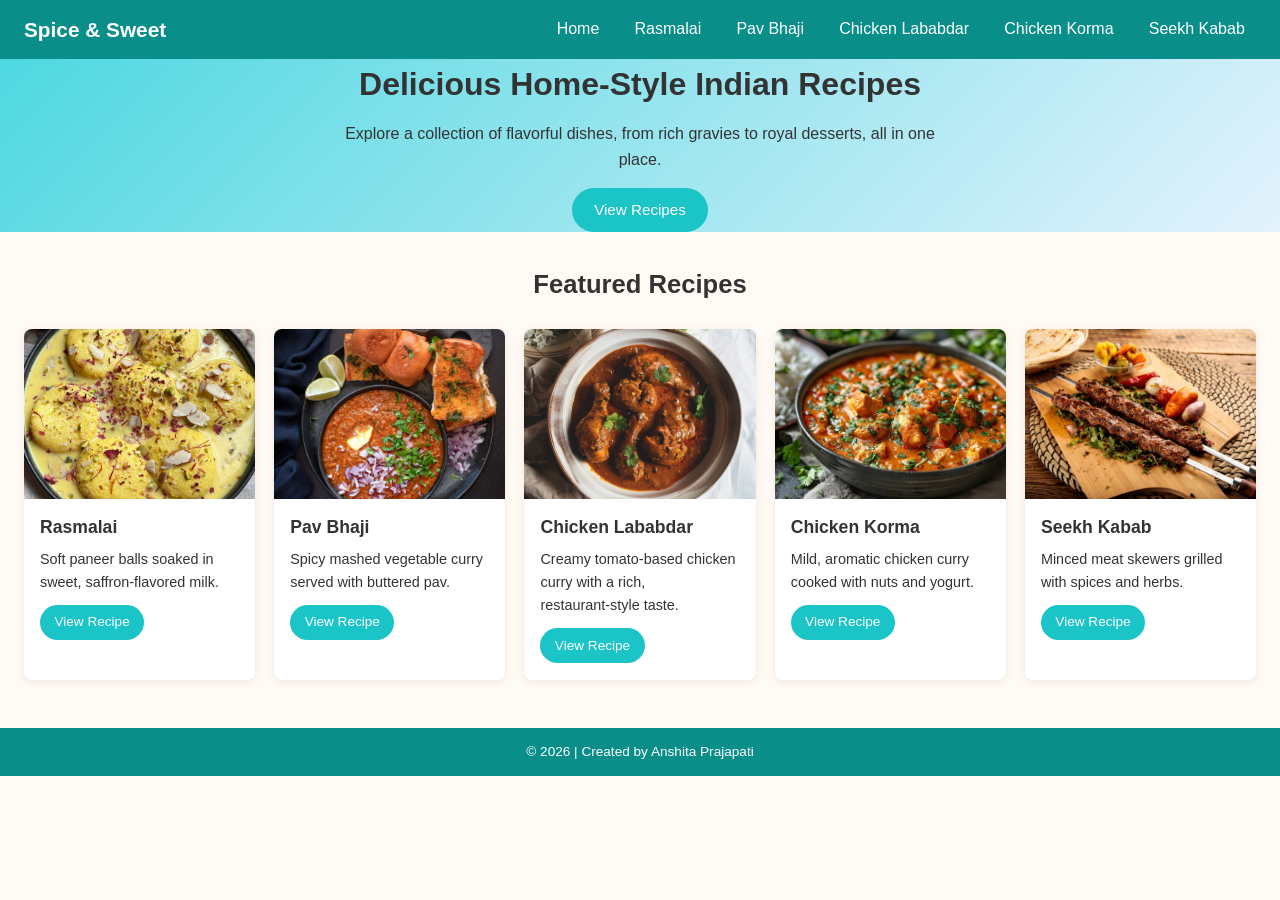
<file: index.html>
<!DOCTYPE html>
<html lang="en">
<head>
  <meta charset="UTF-8">
  <meta name="viewport" content="width=device-width, initial-scale=1.0">
  <title>Spice & Sweet Recipes</title>
  <link rel="stylesheet" href="css/styles.css">
</head>
<body>
  <header>
    <div class="logo">Spice & Sweet</div>
    <nav>
      <ul class="nav-links">
        <li><a href="index.html">Home</a></li>
        <li><a href="recipe1.html">Rasmalai</a></li>
        <li><a href="recipe2.html">Pav Bhaji</a></li>
        <li><a href="recipe3.html">Chicken Lababdar</a></li>
        <li><a href="recipe4.html">Chicken Korma</a></li>
        <li><a href="recipe5.html">Seekh Kabab</a></li>
      </ul>
    </nav>
  </header>

  <main>
    <section class="hero">
      <div class="hero-text">
        <h1>Delicious Home‑Style Indian Recipes</h1>
        <p>Explore a collection of flavorful dishes, from rich gravies to royal desserts, all in one place.</p>
        <a href="recipe1.html" class="btn">View Recipes</a>
      </div>
    </section>

    <section class="featured">
      <h2>Featured Recipes</h2>
      <div class="card-grid">
        <article class="card">
          <img src="images/rasmalai.jpg" alt="Rasmalai">
          <div class="card-content">
            <h3>Rasmalai</h3>
            <p>Soft paneer balls soaked in sweet, saffron‑flavored milk.</p>
            <a href="recipe1.html" class="card-btn">View Recipe</a>
          </div>
        </article>

        <article class="card">
          <img src="images/pav-bhaji.jpg" alt="Pav Bhaji">
          <div class="card-content">
            <h3>Pav Bhaji</h3>
            <p>Spicy mashed vegetable curry served with buttered pav.</p>
            <a href="recipe2.html" class="card-btn">View Recipe</a>
          </div>
        </article>

        <article class="card">
          <img src="images/chicken-lababdar.jpg" alt="Chicken Lababdar">
          <div class="card-content">
            <h3>Chicken Lababdar</h3>
            <p>Creamy tomato‑based chicken curry with a rich, restaurant‑style taste.</p>
            <a href="recipe3.html" class="card-btn">View Recipe</a>
          </div>
        </article>

        <article class="card">
          <img src="images/chicken-korma.jpg" alt="Chicken Korma">
          <div class="card-content">
            <h3>Chicken Korma</h3>
            <p>Mild, aromatic chicken curry cooked with nuts and yogurt.</p>
            <a href="recipe4.html" class="card-btn">View Recipe</a>
          </div>
        </article>

        <article class="card">
          <img src="images/seekh-kabab.jpg" alt="Seekh Kabab">
          <div class="card-content">
            <h3>Seekh Kabab</h3>
            <p>Minced meat skewers grilled with spices and herbs.</p>
            <a href="recipe5.html" class="card-btn">View Recipe</a>
          </div>
        </article>
      </div>
    </section>
  </main>

  <footer>
    <p>© 2026 | Created by Anshita Prajapati</p>
  </footer>
</body>
</html>
</file>
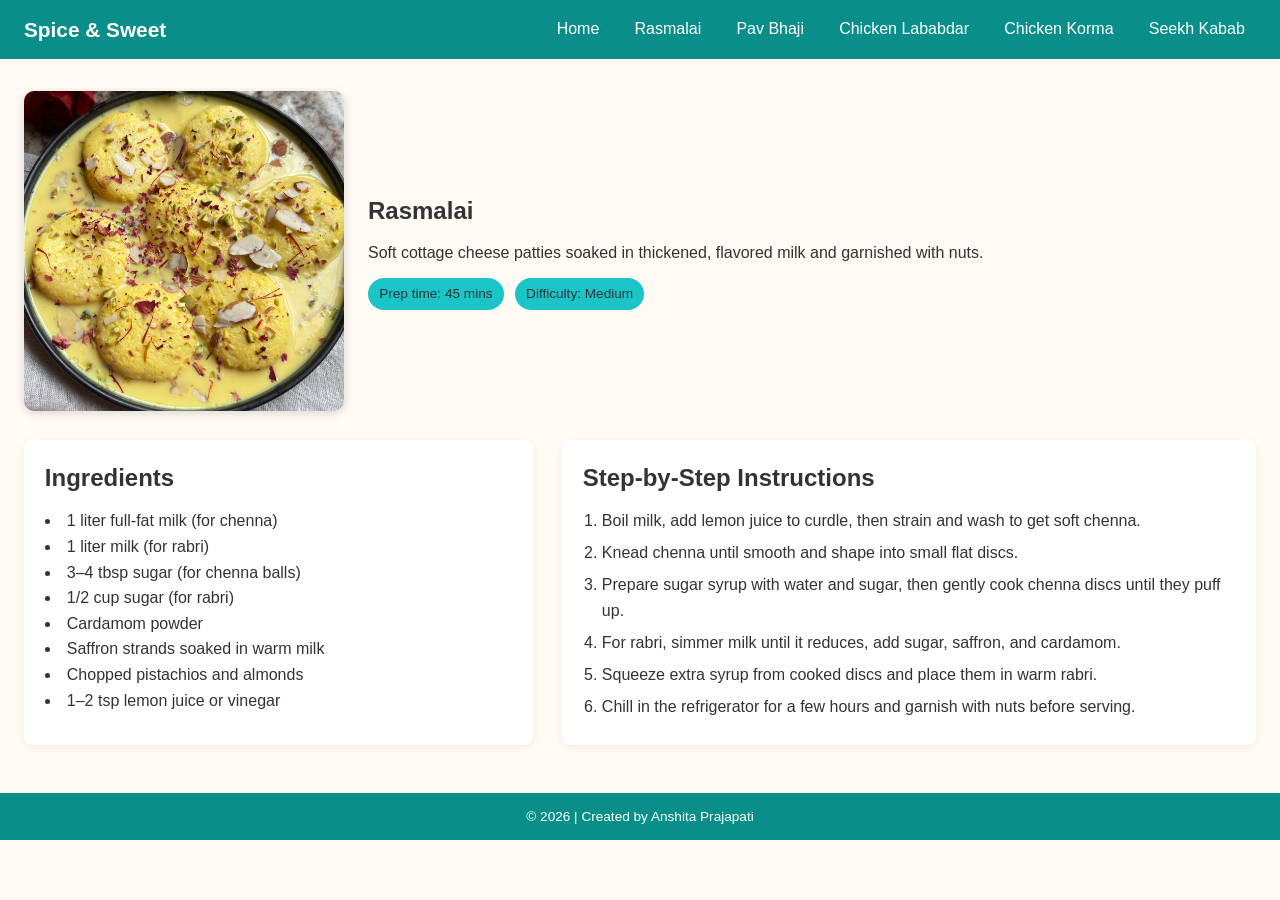
<file: recipe1.html>
<!DOCTYPE html>
<html lang="en">
<head>
  <meta charset="UTF-8">
  <meta name="viewport" content="width=device-width, initial-scale=1.0">
  <title>Rasmalai Recipe</title>
  <link rel="stylesheet" href="css/styles.css">
</head>
<body>
  <header>
    <div class="logo">Spice & Sweet</div>
    <nav>
      <ul class="nav-links">
        <li><a href="index.html">Home</a></li>
        <li><a href="recipe1.html">Rasmalai</a></li>
        <li><a href="recipe2.html">Pav Bhaji</a></li>
        <li><a href="recipe3.html">Chicken Lababdar</a></li>
        <li><a href="recipe4.html">Chicken Korma</a></li>
        <li><a href="recipe5.html">Seekh Kabab</a></li>
      </ul>
    </nav>
  </header>

  <main class="recipe-page">
    <section class="recipe-hero">
      <img src="images/rasmalai.jpg" alt="Rasmalai">
      <div class="recipe-summary">
        <h1>Rasmalai</h1>
        <p>Soft cottage cheese patties soaked in thickened, flavored milk and garnished with nuts.</p>
        <div class="meta">
          <span>Prep time: 45 mins</span>
          <span>Difficulty: Medium</span>
        </div>
      </div>
    </section>

    <section class="recipe-content">
      <div class="ingredients">
        <h2>Ingredients</h2>
        <ul>
          <li>1 liter full‑fat milk (for chenna)</li>
          <li>1 liter milk (for rabri)</li>
          <li>3–4 tbsp sugar (for chenna balls)</li>
          <li>1/2 cup sugar (for rabri)</li>
          <li>Cardamom powder</li>
          <li>Saffron strands soaked in warm milk</li>
          <li>Chopped pistachios and almonds</li>
          <li>1–2 tsp lemon juice or vinegar</li>
        </ul>
      </div>

      <div class="steps">
        <h2>Step‑by‑Step Instructions</h2>
        <ol>
          <li>Boil milk, add lemon juice to curdle, then strain and wash to get soft chenna.</li>
          <li>Knead chenna until smooth and shape into small flat discs.</li>
          <li>Prepare sugar syrup with water and sugar, then gently cook chenna discs until they puff up.</li>
          <li>For rabri, simmer milk until it reduces, add sugar, saffron, and cardamom.</li>
          <li>Squeeze extra syrup from cooked discs and place them in warm rabri.</li>
          <li>Chill in the refrigerator for a few hours and garnish with nuts before serving.</li>
        </ol>
      </div>
    </section>
  </main>

  <footer>
    <p>© 2026 | Created by Anshita Prajapati</p>
  </footer>
</body>
</html>
</file>
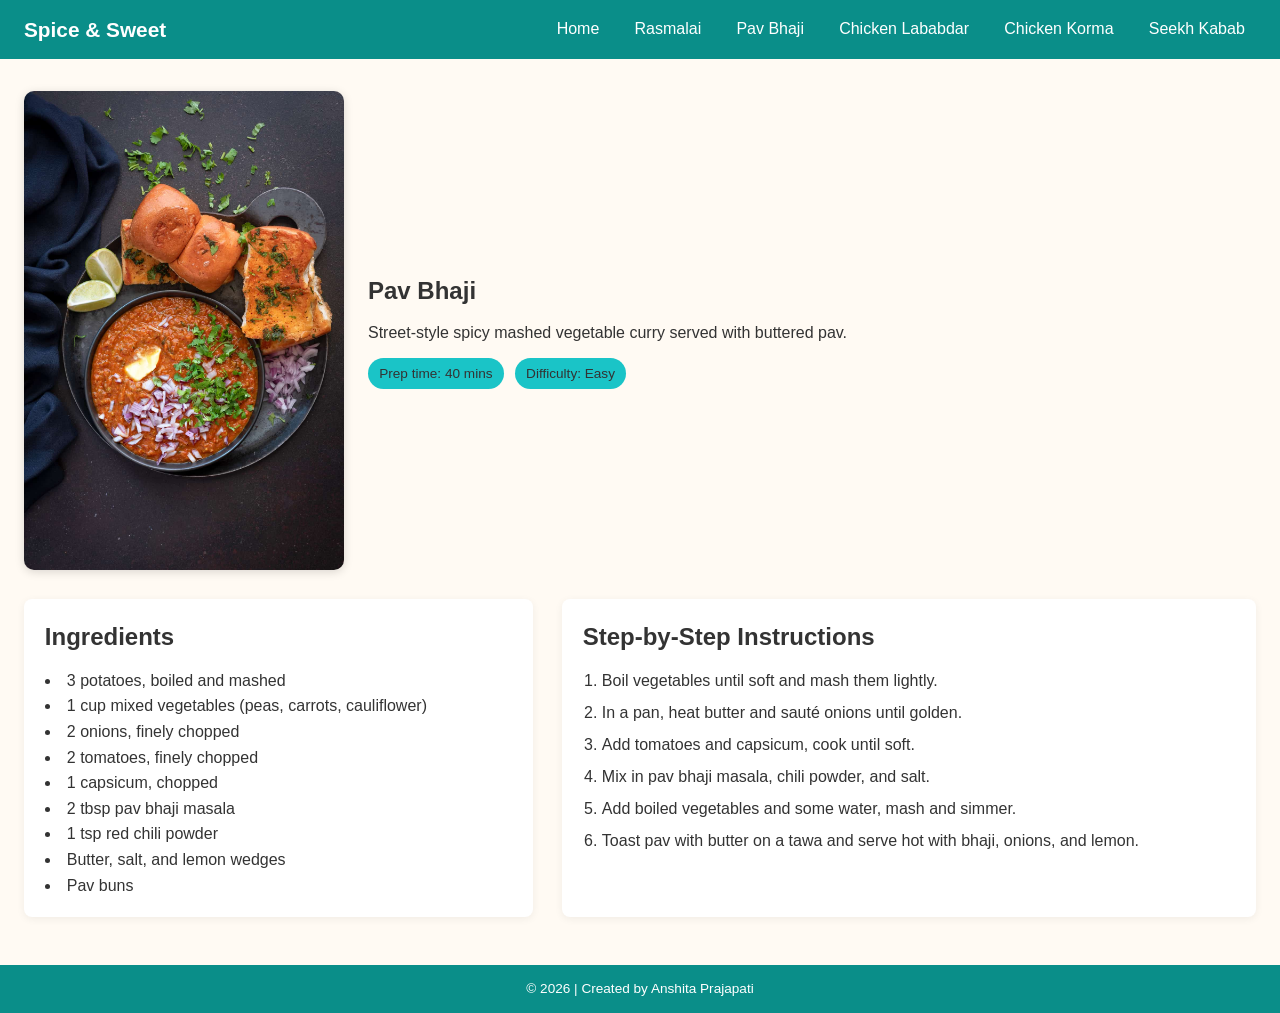
<file: recipe2.html>
<!DOCTYPE html>
<html lang="en">
<head>
  <meta charset="UTF-8">
  <meta name="viewport" content="width=device-width, initial-scale=1.0">
  <title>Pav Bhaji Recipe</title>
  <link rel="stylesheet" href="css/styles.css">
</head>
<body>
  <header>
    <div class="logo">Spice & Sweet</div>
    <nav>
      <ul class="nav-links">
        <li><a href="index.html">Home</a></li>
        <li><a href="recipe1.html">Rasmalai</a></li>
        <li><a href="recipe2.html">Pav Bhaji</a></li>
        <li><a href="recipe3.html">Chicken Lababdar</a></li>
        <li><a href="recipe4.html">Chicken Korma</a></li>
        <li><a href="recipe5.html">Seekh Kabab</a></li>
      </ul>
    </nav>
  </header>

  <main class="recipe-page">
    <section class="recipe-hero">
      <img src="images/pav-bhaji.jpg" alt="Pav Bhaji">
      <div class="recipe-summary">
        <h1>Pav Bhaji</h1>
        <p>Street‑style spicy mashed vegetable curry served with buttered pav.</p>
        <div class="meta">
          <span>Prep time: 40 mins</span>
          <span>Difficulty: Easy</span>
        </div>
      </div>
    </section>

    <section class="recipe-content">
      <div class="ingredients">
        <h2>Ingredients</h2>
        <ul>
          <li>3 potatoes, boiled and mashed</li>
          <li>1 cup mixed vegetables (peas, carrots, cauliflower)</li>
          <li>2 onions, finely chopped</li>
          <li>2 tomatoes, finely chopped</li>
          <li>1 capsicum, chopped</li>
          <li>2 tbsp pav bhaji masala</li>
          <li>1 tsp red chili powder</li>
          <li>Butter, salt, and lemon wedges</li>
          <li>Pav buns</li>
        </ul>
      </div>

      <div class="steps">
        <h2>Step‑by‑Step Instructions</h2>
        <ol>
          <li>Boil vegetables until soft and mash them lightly.</li>
          <li>In a pan, heat butter and sauté onions until golden.</li>
          <li>Add tomatoes and capsicum, cook until soft.</li>
          <li>Mix in pav bhaji masala, chili powder, and salt.</li>
          <li>Add boiled vegetables and some water, mash and simmer.</li>
          <li>Toast pav with butter on a tawa and serve hot with bhaji, onions, and lemon.</li>
        </ol>
      </div>
    </section>
  </main>

  <footer>
    <p>© 2026 | Created by Anshita Prajapati</p>
  </footer>
</body>
</html>
</file>
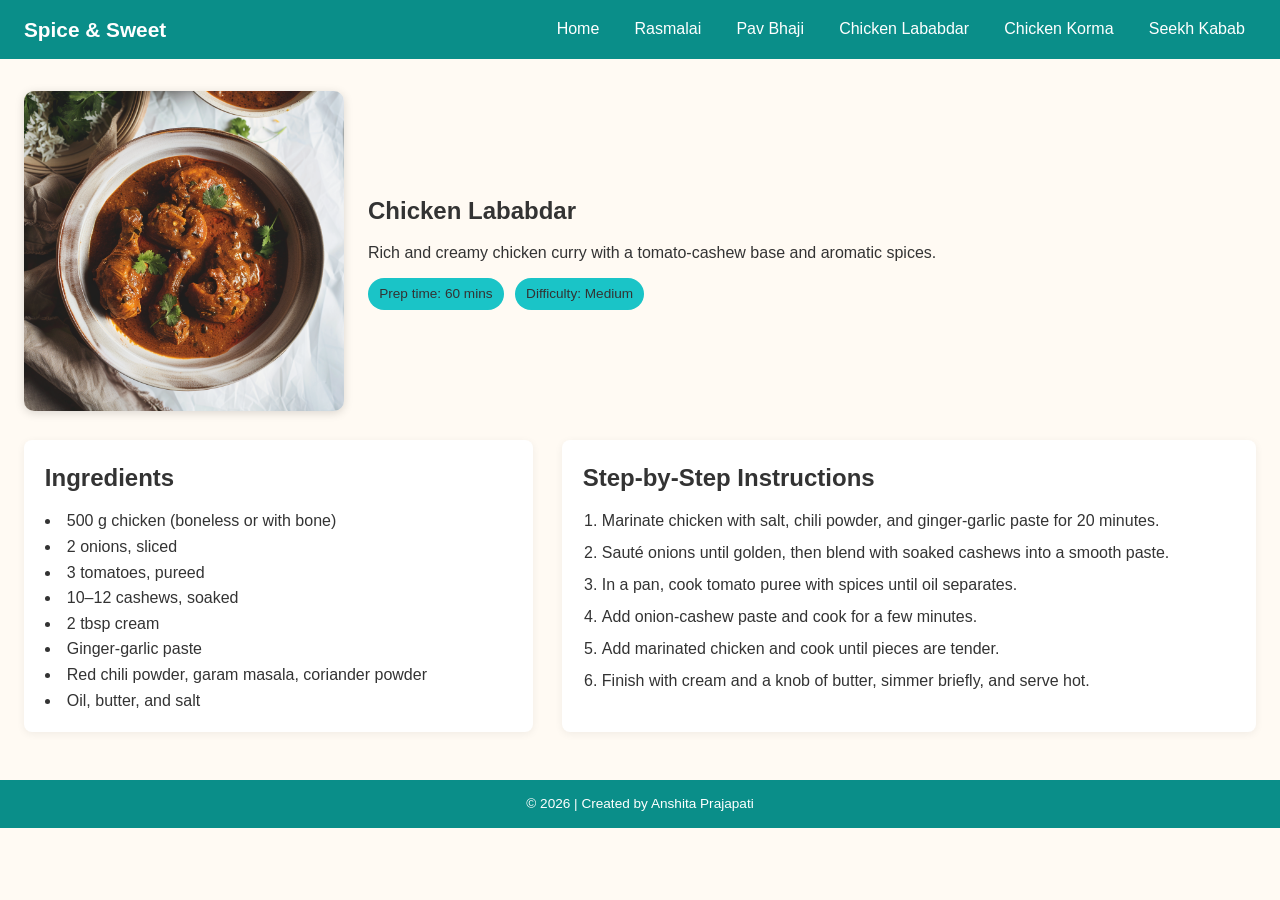
<file: recipe3.html>
<!DOCTYPE html>
<html lang="en">
<head>
  <meta charset="UTF-8">
  <meta name="viewport" content="width=device-width, initial-scale=1.0">
  <title>Chicken Lababdar Recipe</title>
  <link rel="stylesheet" href="css/styles.css">
</head>
<body>
  <header>
    <div class="logo">Spice & Sweet</div>
    <nav>
      <ul class="nav-links">
        <li><a href="index.html">Home</a></li>
        <li><a href="recipe1.html">Rasmalai</a></li>
        <li><a href="recipe2.html">Pav Bhaji</a></li>
        <li><a href="recipe3.html">Chicken Lababdar</a></li>
        <li><a href="recipe4.html">Chicken Korma</a></li>
        <li><a href="recipe5.html">Seekh Kabab</a></li>
      </ul>
    </nav>
  </header>

  <main class="recipe-page">
    <section class="recipe-hero">
      <img src="images/chicken-lababdar.jpg" alt="Chicken Lababdar">
      <div class="recipe-summary">
        <h1>Chicken Lababdar</h1>
        <p>Rich and creamy chicken curry with a tomato‑cashew base and aromatic spices.</p>
        <div class="meta">
          <span>Prep time: 60 mins</span>
          <span>Difficulty: Medium</span>
        </div>
      </div>
    </section>

    <section class="recipe-content">
      <div class="ingredients">
        <h2>Ingredients</h2>
        <ul>
          <li>500 g chicken (boneless or with bone)</li>
          <li>2 onions, sliced</li>
          <li>3 tomatoes, pureed</li>
          <li>10–12 cashews, soaked</li>
          <li>2 tbsp cream</li>
          <li>Ginger‑garlic paste</li>
          <li>Red chili powder, garam masala, coriander powder</li>
          <li>Oil, butter, and salt</li>
        </ul>
      </div>

      <div class="steps">
        <h2>Step‑by‑Step Instructions</h2>
        <ol>
          <li>Marinate chicken with salt, chili powder, and ginger‑garlic paste for 20 minutes.</li>
          <li>Sauté onions until golden, then blend with soaked cashews into a smooth paste.</li>
          <li>In a pan, cook tomato puree with spices until oil separates.</li>
          <li>Add onion‑cashew paste and cook for a few minutes.</li>
          <li>Add marinated chicken and cook until pieces are tender.</li>
          <li>Finish with cream and a knob of butter, simmer briefly, and serve hot.</li>
        </ol>
      </div>
    </section>
  </main>

  <footer>
    <p>© 2026 | Created by Anshita Prajapati</p>
  </footer>
</body>
</html>
</file>
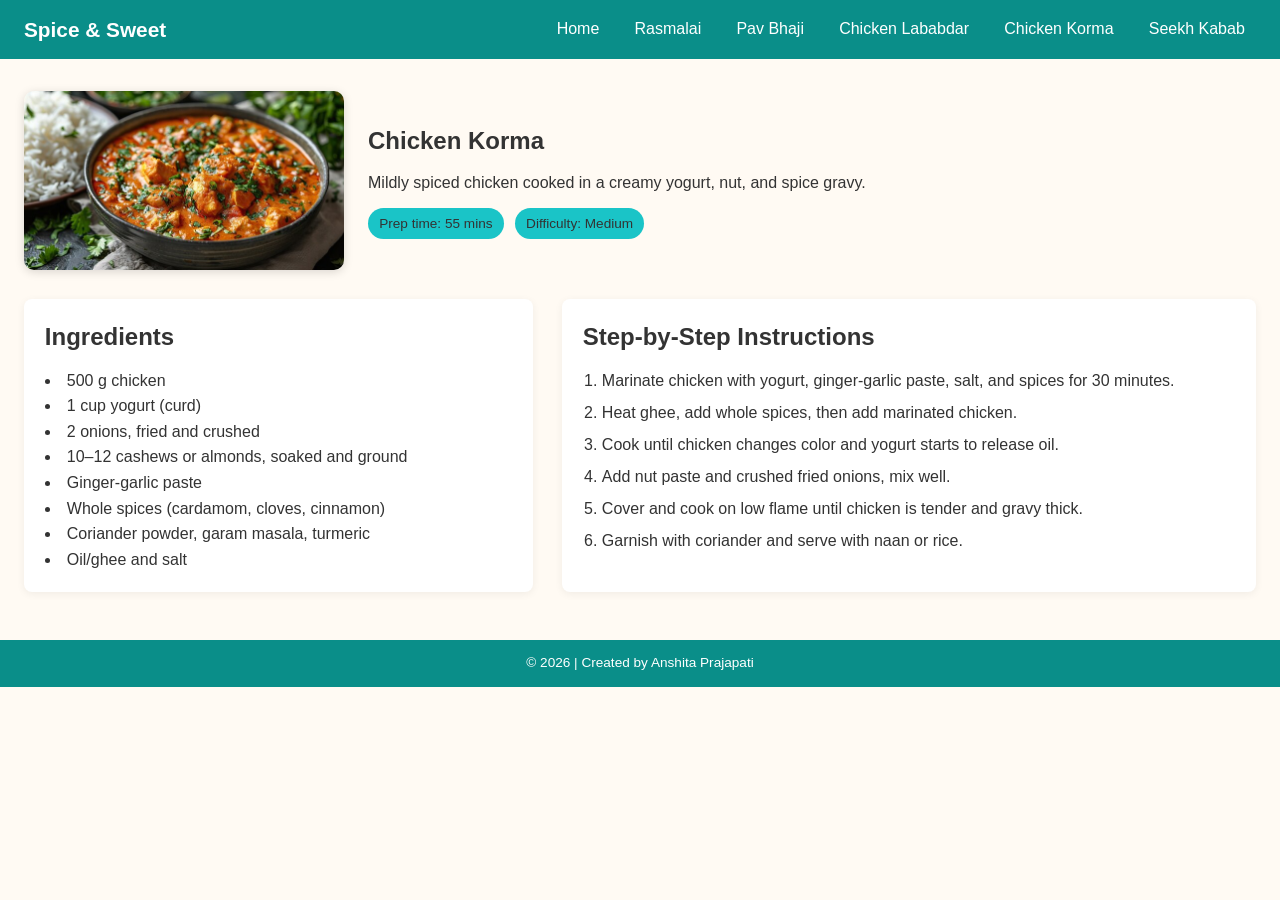
<file: recipe4.html>
<!DOCTYPE html>
<html lang="en">
<head>
<meta charset="UTF-8">
<meta name="viewport" content="width=device-width, initial-scale=1.0">
<title>Chicken Korma Recipe</title>
  <link rel="stylesheet" href="css/styles.css">
</head>
<body>
  <header>
    <div class="logo">Spice & Sweet</div>
    <nav>
      <ul class="nav-links">
        <li><a href="index.html">Home</a></li>
        <li><a href="recipe1.html">Rasmalai</a></li>
        <li><a href="recipe2.html">Pav Bhaji</a></li>
        <li><a href="recipe3.html">Chicken Lababdar</a></li>
        <li><a href="recipe4.html">Chicken Korma</a></li>
        <li><a href="recipe5.html">Seekh Kabab</a></li>
      </ul>
    </nav>
  </header>

  <main class="recipe-page">
    <section class="recipe-hero">
      <img src="images/chicken-korma.jpg" alt="Chicken Korma">
      <div class="recipe-summary">
        <h1>Chicken Korma</h1>
        <p>Mildly spiced chicken cooked in a creamy yogurt, nut, and spice gravy.</p>
        <div class="meta">
          <span>Prep time: 55 mins</span>
          <span>Difficulty: Medium</span>
        </div>
      </div>
    </section>

    <section class="recipe-content">
      <div class="ingredients">
        <h2>Ingredients</h2>
        <ul>
          <li>500 g chicken</li>
          <li>1 cup yogurt (curd)</li>
          <li>2 onions, fried and crushed</li>
          <li>10–12 cashews or almonds, soaked and ground</li>
          <li>Ginger‑garlic paste</li>
          <li>Whole spices (cardamom, cloves, cinnamon)</li>
          <li>Coriander powder, garam masala, turmeric</li>
          <li>Oil/ghee and salt</li>
        </ul>
      </div>

      <div class="steps">
        <h2>Step‑by‑Step Instructions</h2>
        <ol>
          <li>Marinate chicken with yogurt, ginger‑garlic paste, salt, and spices for 30 minutes.</li>
          <li>Heat ghee, add whole spices, then add marinated chicken.</li>
          <li>Cook until chicken changes color and yogurt starts to release oil.</li>
          <li>Add nut paste and crushed fried onions, mix well.</li>
          <li>Cover and cook on low flame until chicken is tender and gravy thick.</li>
          <li>Garnish with coriander and serve with naan or rice.</li>
        </ol>
      </div>
    </section>
  </main>

  <footer>
    <p>© 2026 | Created by Anshita Prajapati</p>
  </footer>
</body>
</html>
</file>
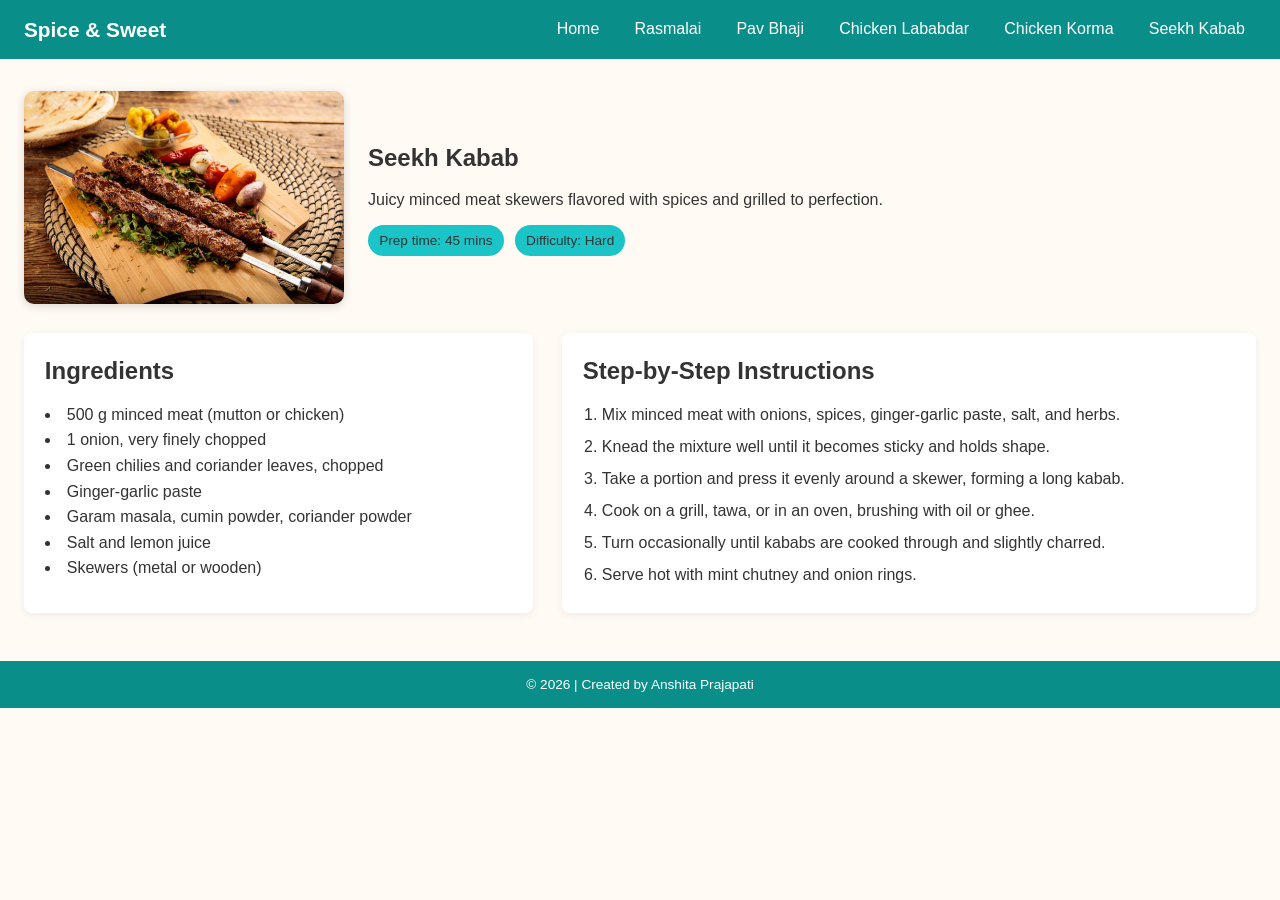
<file: recipe5.html>
<!DOCTYPE html>
<html lang="en">
<head>
  <meta charset="UTF-8">
  <meta name="viewport" content="width=device-width, initial-scale=1.0">
  <title>Seekh Kabab Recipe</title>
  <link rel="stylesheet" href="css/styles.css">
</head>
<body>
  <header>
    <div class="logo">Spice & Sweet</div>
    <nav>
      <ul class="nav-links">
        <li><a href="index.html">Home</a></li>
        <li><a href="recipe1.html">Rasmalai</a></li>
        <li><a href="recipe2.html">Pav Bhaji</a></li>
        <li><a href="recipe3.html">Chicken Lababdar</a></li>
        <li><a href="recipe4.html">Chicken Korma</a></li>
        <li><a href="recipe5.html">Seekh Kabab</a></li>
      </ul>
    </nav>
  </header>

  <main class="recipe-page">
    <section class="recipe-hero">
      <img src="images/seekh-kabab.jpg" alt="Seekh Kabab">
      <div class="recipe-summary">
        <h1>Seekh Kabab</h1>
        <p>Juicy minced meat skewers flavored with spices and grilled to perfection.</p>
        <div class="meta">
          <span>Prep time: 45 mins</span>
          <span>Difficulty: Hard</span>
        </div>
      </div>
    </section>

    <section class="recipe-content">
      <div class="ingredients">
        <h2>Ingredients</h2>
        <ul>
          <li>500 g minced meat (mutton or chicken)</li>
          <li>1 onion, very finely chopped</li>
          <li>Green chilies and coriander leaves, chopped</li>
          <li>Ginger‑garlic paste</li>
          <li>Garam masala, cumin powder, coriander powder</li>
          <li>Salt and lemon juice</li>
          <li>Skewers (metal or wooden)</li>
        </ul>
      </div>

      <div class="steps">
        <h2>Step‑by‑Step Instructions</h2>
        <ol>
          <li>Mix minced meat with onions, spices, ginger‑garlic paste, salt, and herbs.</li>
          <li>Knead the mixture well until it becomes sticky and holds shape.</li>
          <li>Take a portion and press it evenly around a skewer, forming a long kabab.</li>
          <li>Cook on a grill, tawa, or in an oven, brushing with oil or ghee.</li>
          <li>Turn occasionally until kababs are cooked through and slightly charred.</li>
          <li>Serve hot with mint chutney and onion rings.</li>
        </ol>
      </div>
    </section>
  </main>

  <footer>
    <p>© 2026 | Created by Anshita Prajapati</p>
  </footer>
</body>
</html>
</file>
<file: css/styles.css>
* {
  box-sizing: border-box;
  margin: 0;
  padding: 0;
}

body {
  font-family: 'Poppins', Arial, sans-serif;
  line-height: 1.6;
  background: #fffaf3;
  color: #333;
}


header {
  background: #0a8e89;        
  color: #fff;
  padding: 0.8rem 1.5rem;
  display: flex;
  justify-content: space-between;
  align-items: center;
}

.logo {
  font-weight: 600;
  font-size: 1.3rem;
}

nav ul {
  list-style: none;
  display: flex;
  gap: 0.8rem;
}

nav a {
  color: #fff;
  text-decoration: none;
  padding: 0.4rem 0.7rem;
  border-radius: 4px;
  transition: background 0.3s ease, transform 0.2s ease;
}

nav a:hover {
  background: #18c1c4;        
  transform: translateY(-2px);
}

nav a.active {
  background: #0a8e89;        
}


.hero {
  background: linear-gradient(135deg, #4ed8e0, #e3f2fd);  
  display: flex;
  justify-content: center;
  text-align: center;
}

.hero-text {
  max-width: 600px;
}

.hero h1 {
  font-size: 2rem;
  margin-bottom: 0.7rem;
}

.hero p {
  margin-bottom: 1rem;
}

.btn {
  display: inline-block;
  padding: 0.6rem 1.4rem;
  background: #1ac4c7;   
  color: #fff;
  text-decoration: none;
  border-radius: 999px;
  font-size: 0.95rem;
  transition: background 0.3s ease, transform 0.2s ease;
}

.btn:hover {
  background: #1ac4c7;        
  transform: translateY(-2px);
}



.featured {
  padding: 2rem 1.5rem 3rem;
}

.featured h2 {
  text-align: center;
  margin-bottom: 1.5rem;
  font-size: 1.6rem;
}

.card-grid {
  display: grid;
  grid-template-columns: repeat(auto-fit, minmax(230px, 1fr));
  gap: 1.2rem;
}

.card {
  background: #ffffff;
  border-radius: 8px;
  overflow: hidden;
  box-shadow: 0 2px 8px rgba(0,0,0,0.08);
  display: flex;
  flex-direction: column;
  transition: transform 0.2s ease, box-shadow 0.2s ease;
}

.card img {
  width: 100%;
  height: 170px;
  object-fit: cover;
}

.card-content {
  padding: 0.9rem 1rem 1.1rem;
}

.card h3 {
  margin-bottom: 0.4rem;
  font-size: 1.1rem;
}

.card p {
  font-size: 0.9rem;
  margin-bottom: 0.7rem;
}

.card-btn {
  display: inline-block;
  padding: 0.4rem 0.9rem;
  background: #1ac4c7;        
  color: #fff;
  text-decoration: none;
  border-radius: 999px;
  font-size: 0.85rem;
  transition: background 0.3s ease, transform 0.2s ease;
}

.card-btn:hover {
  background: #0a8e89;        
  transform: translateY(-2px);
}

.card:hover {
  transform: translateY(-4px);
  box-shadow: 0 4px 14px rgba(0,0,0,0.12);
}


.recipe-page {
  padding: 2rem 1.5rem 3rem;
}

.recipe-hero {
  display: flex;
  gap: 1.5rem;
  margin-bottom: 1.8rem;
  align-items: center;
  flex-wrap: wrap;
}

.recipe-hero img {
  width: 320px;
  max-width: 100%;
  border-radius: 10px;
  object-fit: cover;
  box-shadow: 0 2px 10px rgba(0,0,0,0.15);
}

.recipe-summary h1 {
  margin-bottom: 0.6rem;
}

.recipe-summary p {
  margin-bottom: 0.8rem;
}

.meta {
  display: flex;
  flex-wrap: wrap;
  gap: 0.7rem;
}

.meta span {
  background: #1ac4c7;        
  padding: 0.3rem 0.7rem;
  border-radius: 999px;
  font-size: 0.85rem;
}

.recipe-content {
  display: grid;
  grid-template-columns: 1.1fr 1.5fr;
  gap: 1.8rem;
}

.ingredients, .steps {
  background: #ffffff;
  padding: 1.2rem 1.3rem;
  border-radius: 8px;
  box-shadow: 0 2px 8px rgba(0,0,0,0.06);
}

.ingredients h2, .steps h2 {
  margin-bottom: 0.7rem;
}

.ingredients ul {
  list-style: disc inside;
}

.steps ol {
  margin-left: 1.2rem;
}

.steps li {
  margin-bottom: 0.4rem;
}


footer {
  background: #0a8e89;        
  color: #fff;
  text-align: center;
  padding: 0.8rem 1rem;
  font-size: 0.85rem;
}


@media (max-width: 768px) {
  header {
    flex-direction: column;
    align-items: flex-start;
  }

  nav ul {
    flex-wrap: wrap;
    margin-top: 0.4rem;
  }

  .hero {
    padding: 2.2rem 1rem;
  }

  .recipe-content {
    grid-template-columns: 1fr;
  }

  .recipe-hero {
    flex-direction: column;
  }

  .recipe-hero img {
    width: 100%;
  }
}

@media (max-width: 480px) {
  .hero h1 {
    font-size: 1.5rem;
  }

  .featured {
    padding: 1.5rem 1rem 2rem;
  }

  header {
    padding: 0.7rem 1rem;
  }
}
</file>
